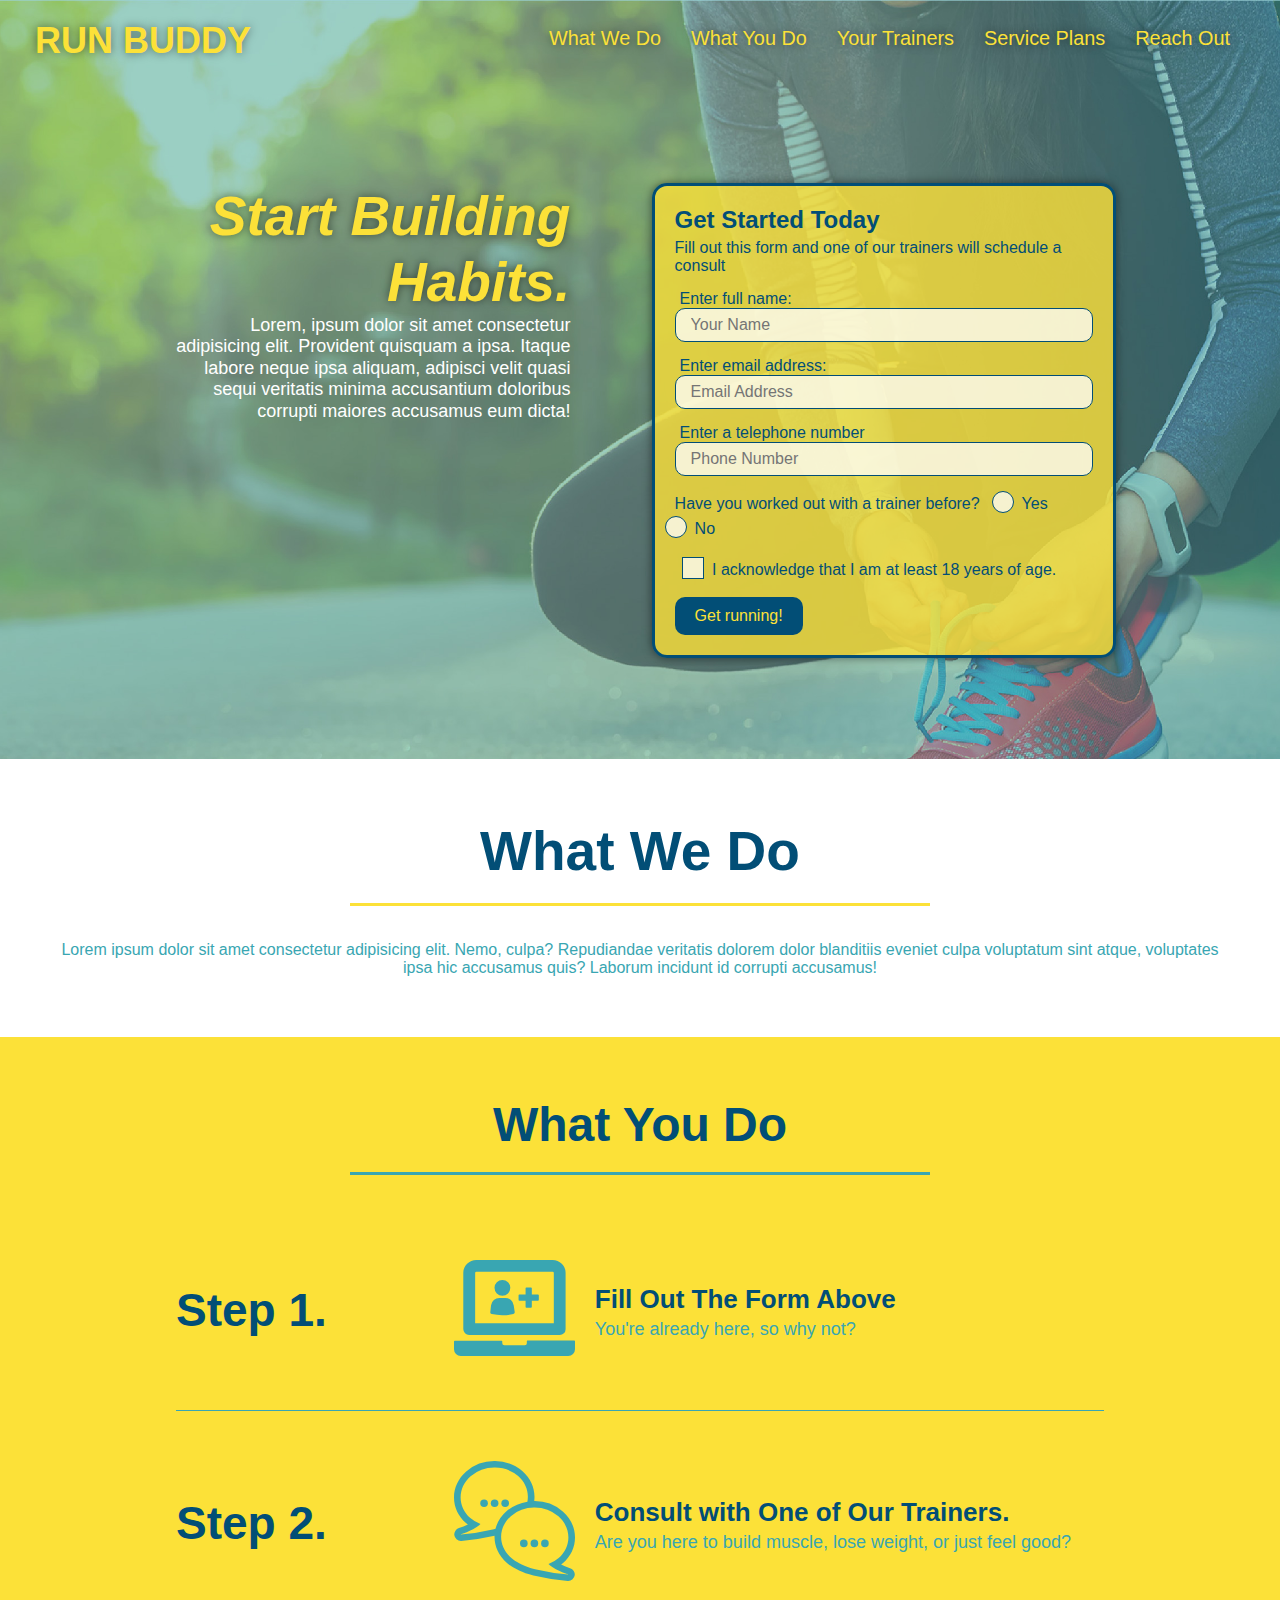
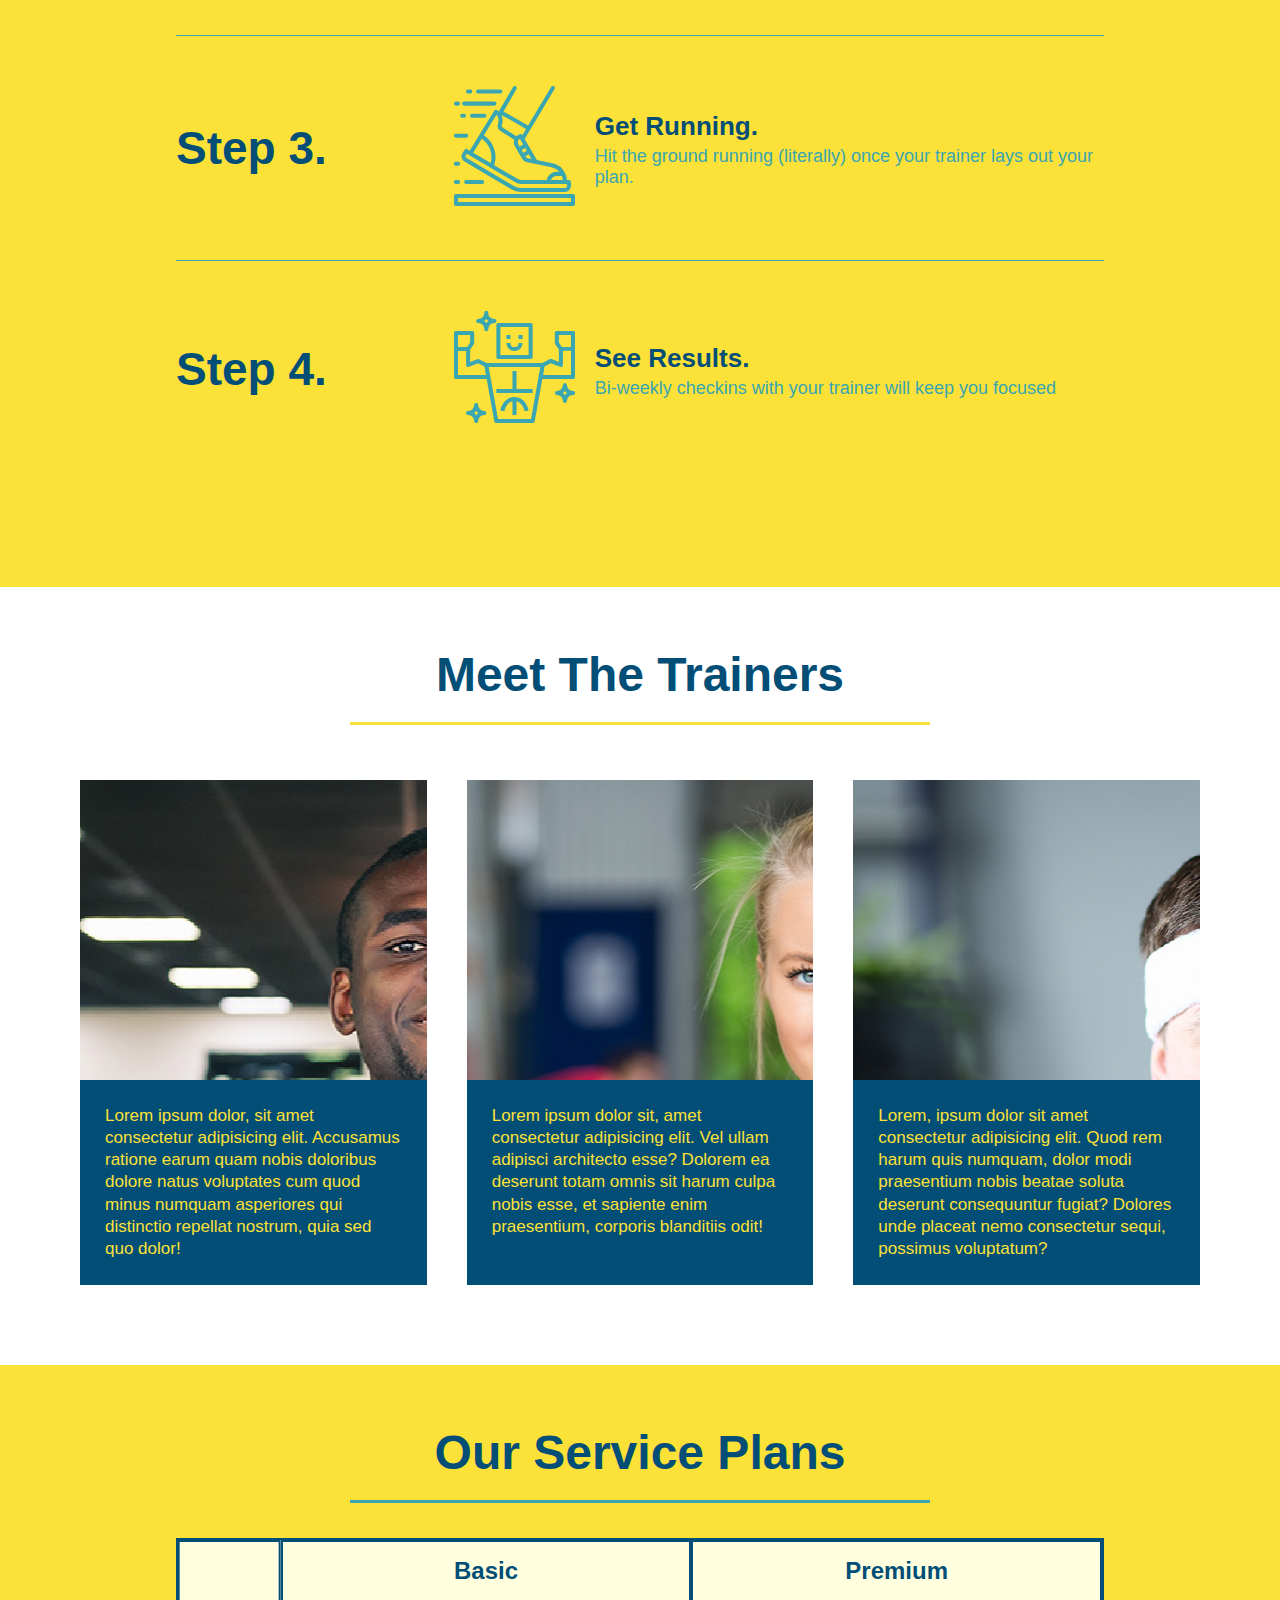
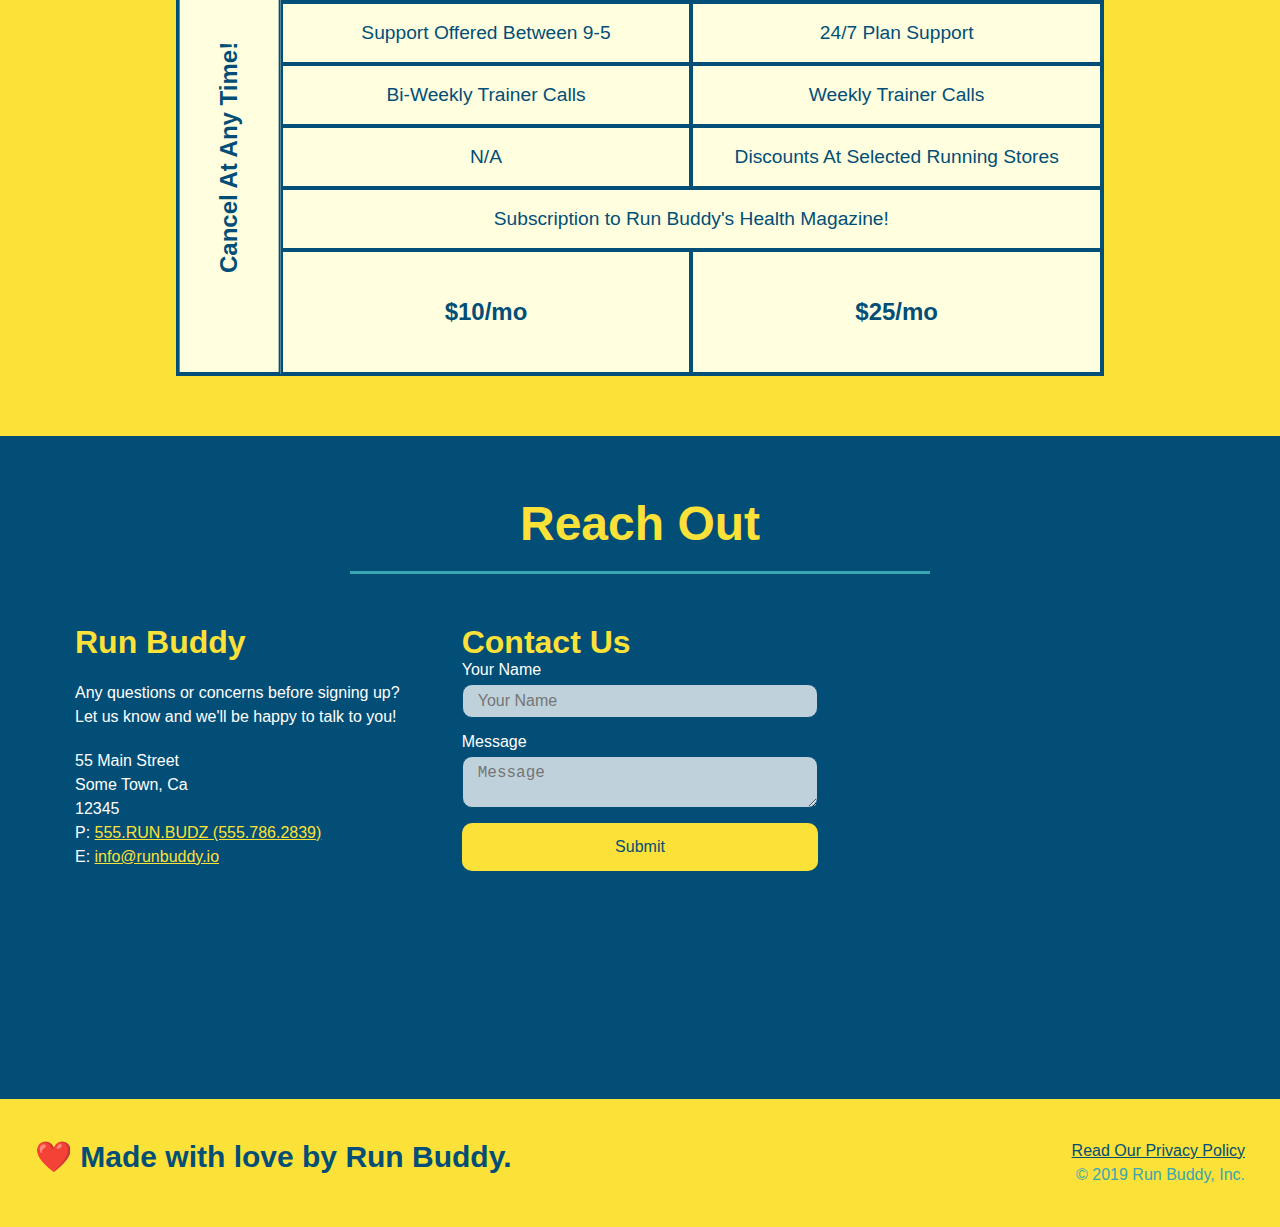
<file: index.html>
<!DOCTYPE  html>
<html lang = 'en'>
    <head>
        <meta charset = 'UTF-8' />
        <meta name="viewport" content="width=device-width, initial-scale=1.0" />
        <link rel = 'stylesheet' href = './assets/css/style.css' />
        <title>Run Buddy</title>
    </head>
    <body>
        <!-- navigation -->
        <header>
            <h1>
                <a href = '/'>RUN BUDDY</a>
            </h1>
            <nav>
                <!-- Unordered list elements -->
                <ul>
                    <!-- List item elements -->
                    <li>
                        <!-- anchor element -->
                        <a href="#what-we-do">What We Do</a>
                    </li>
                    <li>
                        <a href="#what-you-do">What You Do</a>
                    </li>
                    <li>
                        <a href="#your-trainers">Your Trainers</a>
                    </li>
                    <li>
                        <a href="#service-plans">Service Plans</a>
                    </li>
                    <li>
                        <a href="#reach-out">Reach Out</a>
                    </li>
                </ul>
            </nav>
        </header>

        <!-- hero/jumbotron -->
        <section class="hero">
            <div class="hero-cta">
                <h2>Start Building Habits.</h2>
                <p>
                    Lorem, ipsum dolor sit amet consectetur adipisicing elit. Provident quisquam a ipsa. Itaque labore neque ipsa aliquam, adipisci velit quasi sequi veritatis minima accusantium doloribus corrupti maiores accusamus eum dicta!
                </p>
            </div>
            <div class="hero-form">
                <h3>Get Started Today</h3>
                <p>Fill out this form and one of our trainers will schedule a consult</p>
            <form>
                <label for="name">Enter full name:</label>
                <input type="text" placeholder="Your Name" name="name" id="name" class="form-input" />
                <label for="email">Enter email address:</label>
                <input type="email" placeholder="Email Address" name="email" id="email" class="form-input" />
                <label for="phone">Enter a telephone number</label>
                <input type="tel" placeholder="Phone Number" name="phone" id="phone" class="form-input" />
                <p>
                    Have you worked out with a trainer before?
                    <span class="radio-wrapper">
                        <input type="radio" name="trainer-confirm" id="trainer-yes" />
                        <label for="trainer-yes">Yes</label>
                    </span>
                    <span class="radio-wrapper">
                        <input type="radio" name="trainer-confirm" id="trainer-no" />
                        <label for="trainer-no">No</label>
                    </span>
                </p>
                <p>
                    <span class="checkbox-wrapper">
                        <input type="checkbox" name="age-confirm" id="checkbox" />
                        <label for="checkbox">
                            I acknowledge that I am at least 18 years of age.
                        </label>
                    </span>
                </p>
                <button type="submit">
                    Get running!
                </button>
            </form>
            </div>
        </section>

        <!-- 'what we do' section -->
        <section id="what-we-do" class="intro">
            <div class="flex-row">
                <h2 class="section-title primary-border">What We Do</h2>
            </div>
            <div class="flex-row">
                <p>
                    Lorem ipsum dolor sit amet consectetur adipisicing elit. Nemo, culpa? Repudiandae veritatis dolorem dolor blanditiis eveniet culpa voluptatum sint atque, voluptates ipsa hic accusamus quis? Laborum incidunt id corrupti accusamus!
                </p>
            </div>
        </section>

        <!-- 'what you do' section -->
        <section id="what-you-do" class="steps">
            <div class="flex-row">
                <h2 class="section-title secondary-border">What You Do</h2>
            </div>
            <div class="step">
                <h3>Step 1.</h3>
                <div class="step-info">
                    <div class="step-img">
                        <img src="./assets/images/step-1.svg" alt="" />
                    </div>
                    <div class="step-text">
                        <h4>Fill Out The Form Above</h4>
                        <p>You're already here, so why not?</p>
                    </div>
                </div>
            </div>
            <div class="step">
                <h3>Step 2.</h3>
                <div class="step-info">
                    <div class="step-img">
                        <img src="./assets/images/step-2.svg" alt="" />
                    </div>
                    <div class="step-text">
                        <h4>Consult with One of Our Trainers.</h4>
                        <p>Are you here to build muscle, lose weight, or just feel good?</p>
                    </div>
                </div>
            </div>
            <div class="step">
                <h3>Step 3.</h3>
                <div class="step-info">
                    <div class="step-img">
                        <img src="./assets/images/step-3.svg" alt="" />
                    </div>
                    <div class="step-text">
                        <h4>Get Running.</h4>
                        <p>Hit the ground running (literally) once your trainer lays out your plan.</p>
                    </div>
                </div>
            </div>
            <div class="step">
                <h3>Step 4.</h3>
                <div class="step-info">
                    <div class="step-img">
                        <img src="./assets/images/step-4.svg" alt="" />
                    </div>
                    <div class="step-text">
                        <h4>See Results.</h4>
                        <p>Bi-weekly checkins with your trainer will keep you focused</p>
                    </div>
                </div>
            </div>
        </section>


        <!-- 'meet the trainers' section -->
        <section id="your-trainers">
            <div class="flex-row">
                <h2 class="section-title primary-border">Meet The Trainers</h2>
            </div>
            <div class="trainers">
            <article class="trainer">
                <div class="trainer-img trainer-1">
                    <div>
                        <h3 class="trainer-name">Aaron Stephens</h3>
                        <h4 class="trainer-role">Speed / Strength</h4>
                    </div>
                </div>
                <div class="trainer-bio">
                    <h3 class="trainer-name">Aaron Stephens</h3>
                    <h4 class="trainer-role">Speed / Strength</h4>
                    <p>
                        Lorem ipsum dolor, sit amet consectetur adipisicing elit. Accusamus ratione earum quam nobis doloribus dolore natus voluptates cum quod minus numquam asperiores qui distinctio repellat nostrum, quia sed quo dolor!
                    </p>
                </div>
            </article>
            <article class="trainer">
                <div class="trainer-img trainer-2">
                    <div>
                        <h3 class="trainer-name">Joanna Gill</h3>
                        <h4 class="trainer-role">Endurance</h4>
                    </div>
                </div>
                <div class="trainer-bio">
                    <h3 class="trainer-name">Joanna Gill</h3>
                    <h4 class="trainer-role">Endurance</h4>
                    <p>
                        Lorem ipsum dolor sit, amet consectetur adipisicing elit. Vel ullam adipisci architecto esse? Dolorem ea deserunt totam omnis sit harum culpa nobis esse, et sapiente enim praesentium, corporis blanditiis odit!
                    </p>
                </div>
            </article>
            <article class="trainer">
                <div class="trainer-img trainer-3">
                    <div>
                        <h3 class="trainer-name">Harry "the Headband" Smith</h3>
                        <h4 class="trainer-role">Strength</h4>
                    </div>
                </div>
                <div class="trainer-bio">
                    <h3 class="trainer-name">Harry "the Headband" Smith</h3>
                    <h4 class="trainer-role">Strength</h4>
                    <p>
                        Lorem, ipsum dolor sit amet consectetur adipisicing elit. Quod rem harum quis numquam, dolor modi praesentium nobis beatae soluta deserunt consequuntur fugiat? Dolores unde placeat nemo consectetur sequi, possimus voluptatum?
                    </p>
                </div>
            </article>
            </div>
        </section>

        <!--  Service Plans  -->
        <section id="service-plans" class="services">
            <h2 class="section-title secondary-border">
                Our Service Plans
            </h2>
            <div class="service-grid-wrapper">
                <div class="service-grid-container">
                    <!-- Headers -->
                    <div class="service-grid-item grid-head basic">
                        Basic
                    </div>
                    <div class="service-grid-item grid-head premium">
                        Premium
                    </div>
                    <!-- Body -->
                    <div class="service-grid-item basic">
                        Support Offered Between 9-5
                    </div>
                    <div class="service-grid-item premium">
                        24/7 Plan Support
                    </div>
                    <div class="service-grid-item basic">
                        Bi-Weekly Trainer Calls
                    </div>
                    <div class="service-grid-item premium">
                        Weekly Trainer Calls
                    </div>
                    <div class="service-grid-item basic">
                        N/A
                    </div>
                    <div class="service-grid-item premium">
                        Discounts At Selected Running Stores
                    </div>
                    <div class="service-grid-item both">
                        Subscription to Run Buddy's Health Magazine!
                    </div>
                    <div class="service-grid-item grid-price basic">
                        $10/mo
                    </div>
                    <div class="service-grid-item grid-price premium">
                        $25/mo
                    </div>
                    <div class="service-grid-item cancel">
                        Cancel At Any Time!
                    </div>
                </div>
            </div>
        </section>

        <!-- 'reach out' section -->
        <section id="reach-out" class="contact">
            <div class="flex-row">
                <h2 class="section-title secondary-border">Reach Out</h2>
            </div>
            <div class="contact-info">
                <div>
                    <h3>Run Buddy</h3>
                    <p>
                        Any questions or concerns before signing up?
                        <br />
                        Let us know and we'll be happy to talk to you!
                    </p>
                    <address>
                        55 Main Street <br/>
                        Some Town, Ca <br/>
                        12345<br/>
                        P: <a href = 'tel:555.786.2839'> 555.RUN.BUDZ (555.786.2839)</a><br/>
                        E: <a href = "mailto:info@runbuddy.io">info@runbuddy.io</a>
                    </address>
                </div>
                <div class="contact-form">
                    <h3>Contact Us</h3>
                    <form>
                        <label for="contact-name">Your Name</label>
                        <input type="text" id = 'contact-name' placeholder="Your Name" />
                        <label for="contact-message">Message</label>
                        <textarea id="contact-message" placeholder="Message"></textarea>
                        <button type = 'submit'>Submit</button>
                    </form>
                </div>
                    <iframe src="https://www.google.com/maps/embed?pb=!1m18!1m12!1m3!1d11830.78954963884!2d-87.89884300529303!3d42.15676206884431!2m3!1f0!2f0!3f0!3m2!1i1024!2i768!4f13.1!3m3!1m2!1s0x880fbf215128afe1%3A0x334dc8c8fc8e74d2!2sDiscover%20Financial%20Services!5e0!3m2!1sen!2sus!4v1605905694755!5m2!1sen!2sus" 
                        width="400" 
                        height="400" 
                        frameborder="0" 
                        style="border:0;" 
                        allowfullscreen
                        aria-hidden="false" 
                        tabindex="0"
                        frameborder="0"
                        >
                    </iframe>      
            </div>
        </section>

        <!-- footer -->
        <footer>
            <h2>❤️ Made with love by Run Buddy.</h2>
            <div>
                <a href="./private-policy.html">Read Our Privacy Policy</a><br>
                &copy; 2019 Run Buddy, Inc.
            </div>
        </footer>
        

    </body>
</html>
</file>
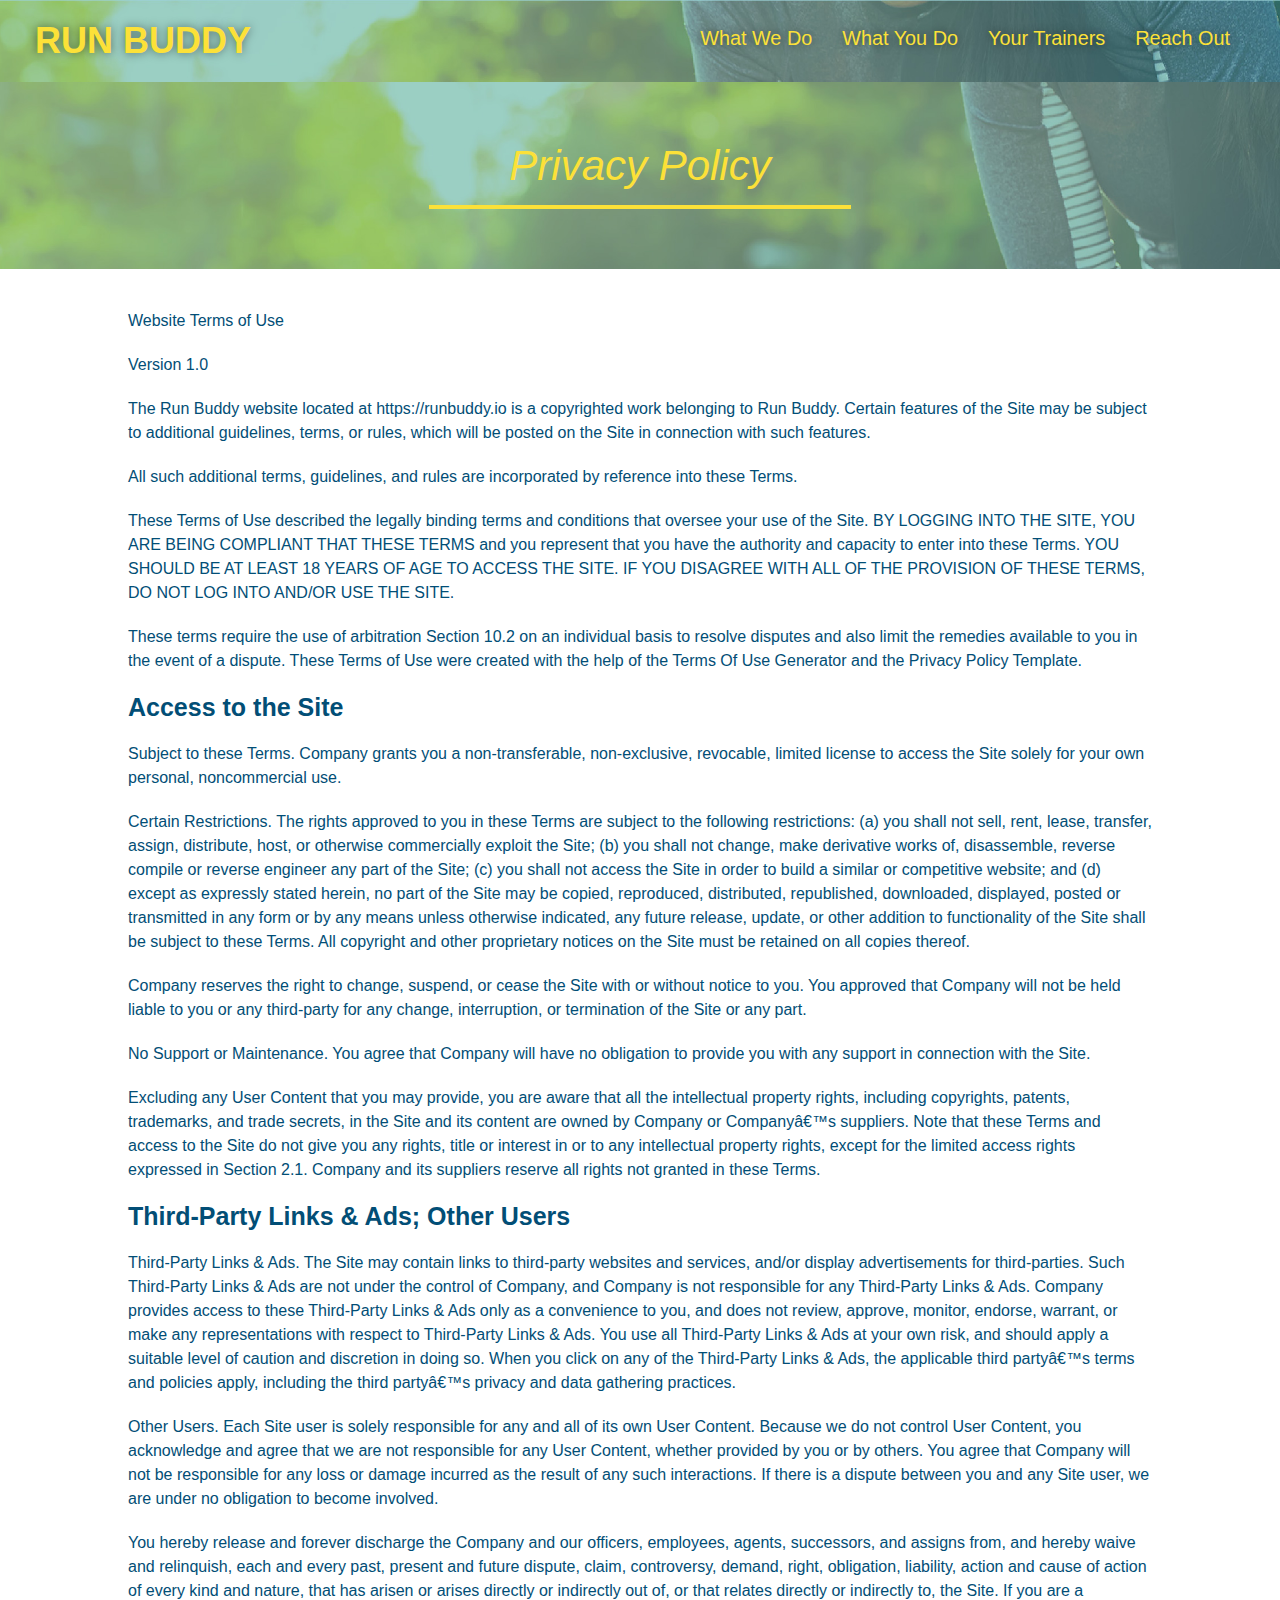
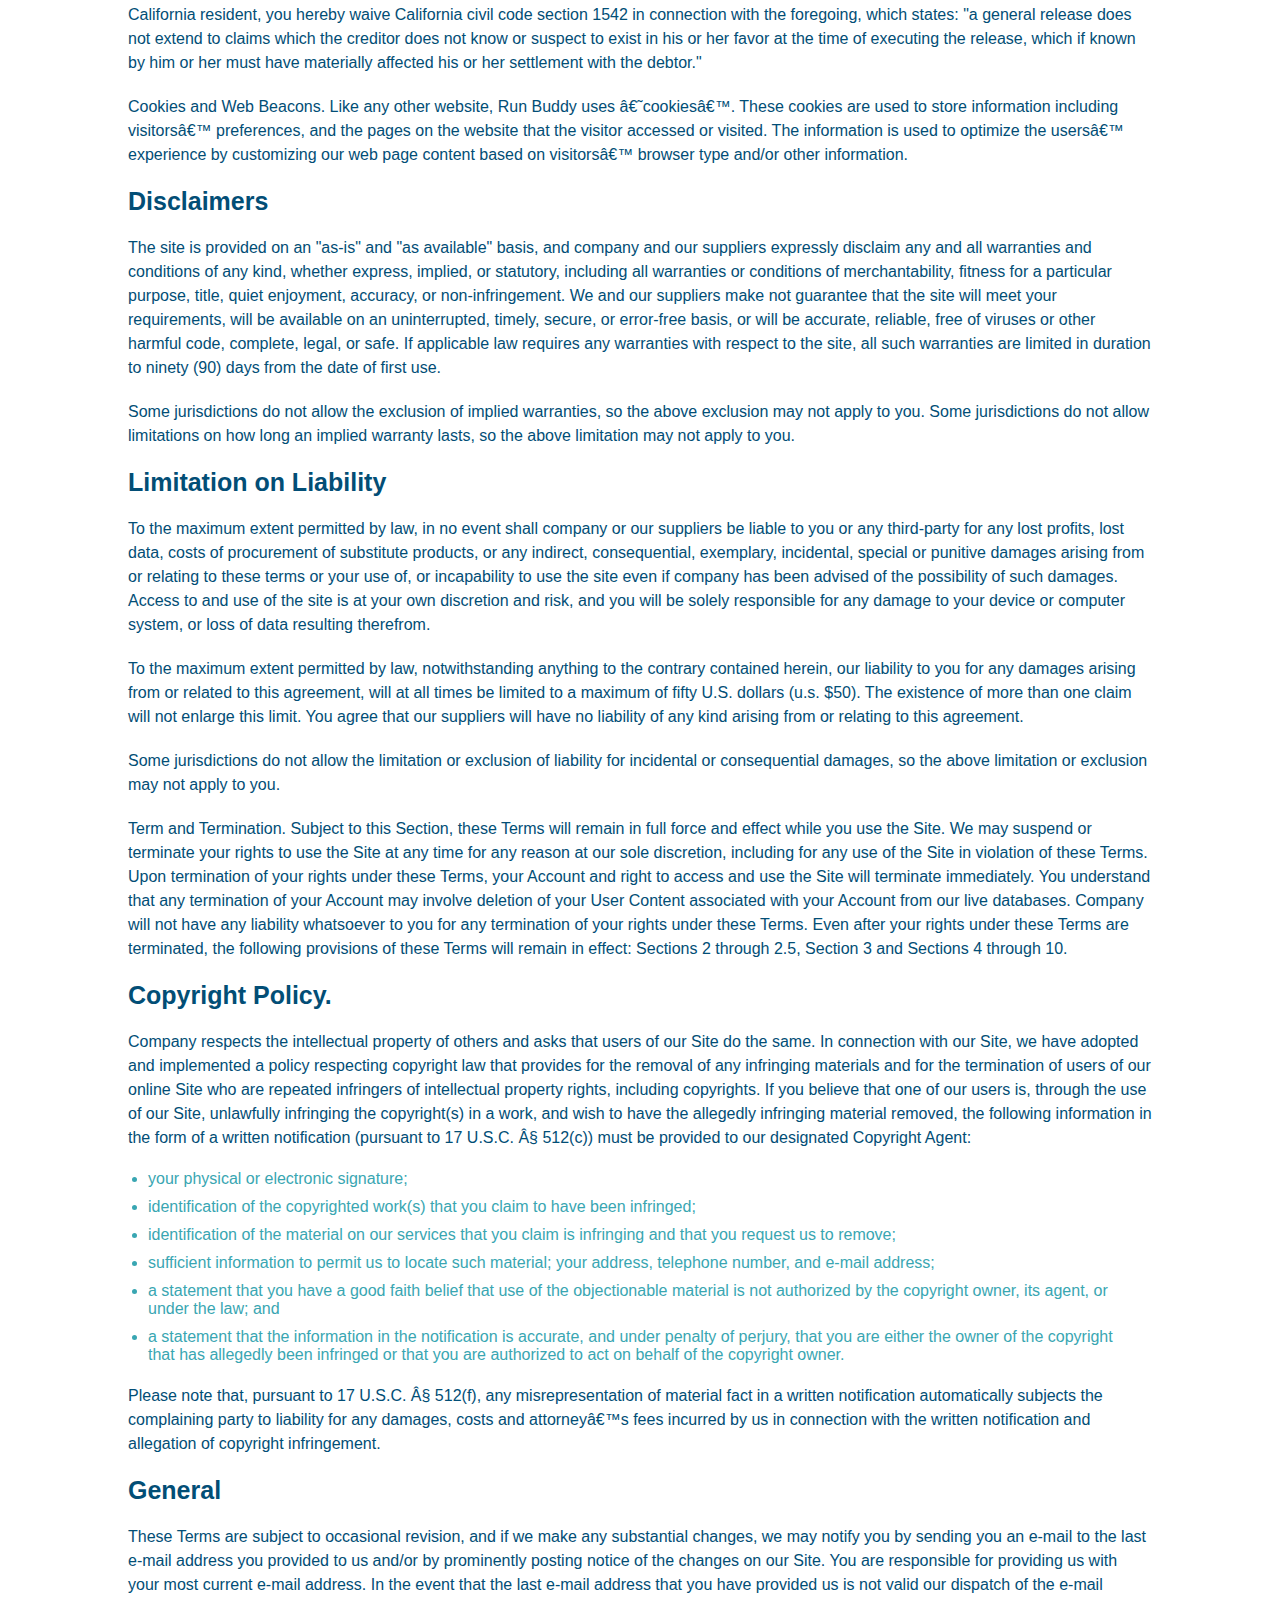
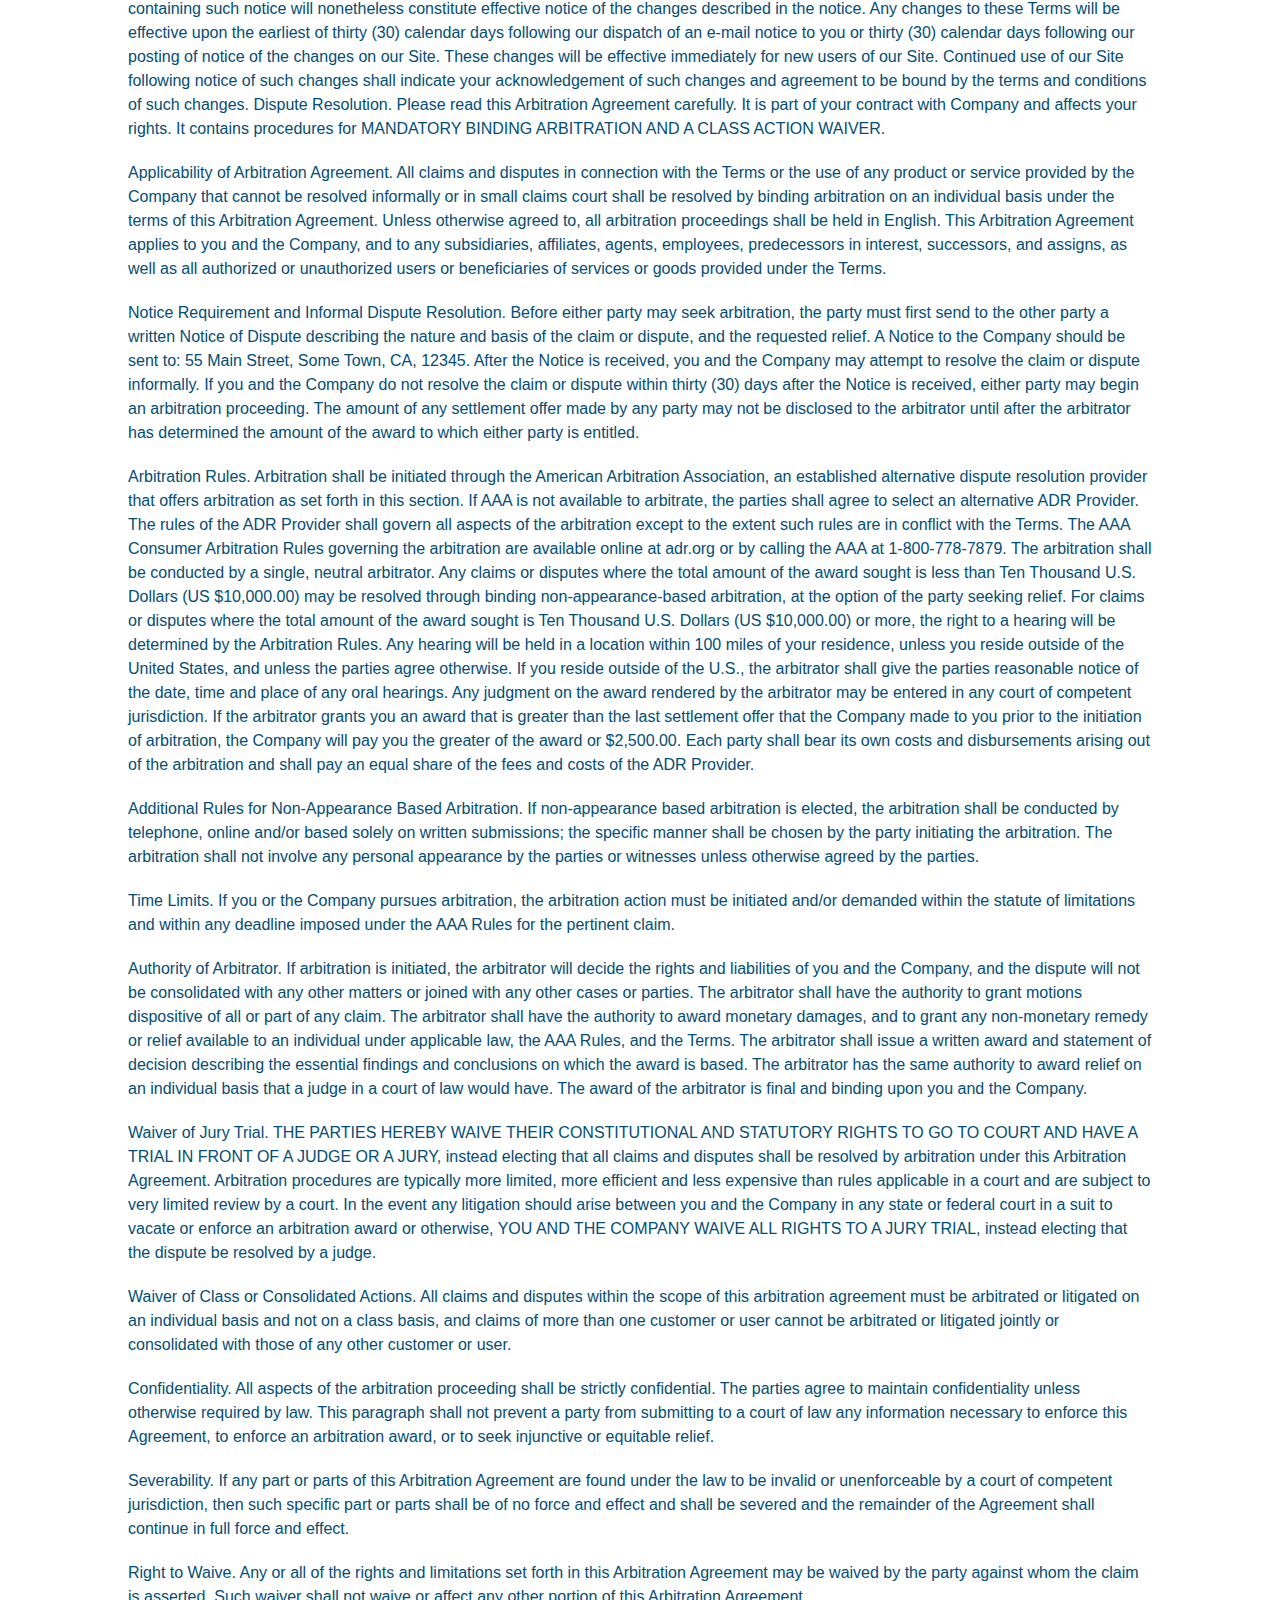
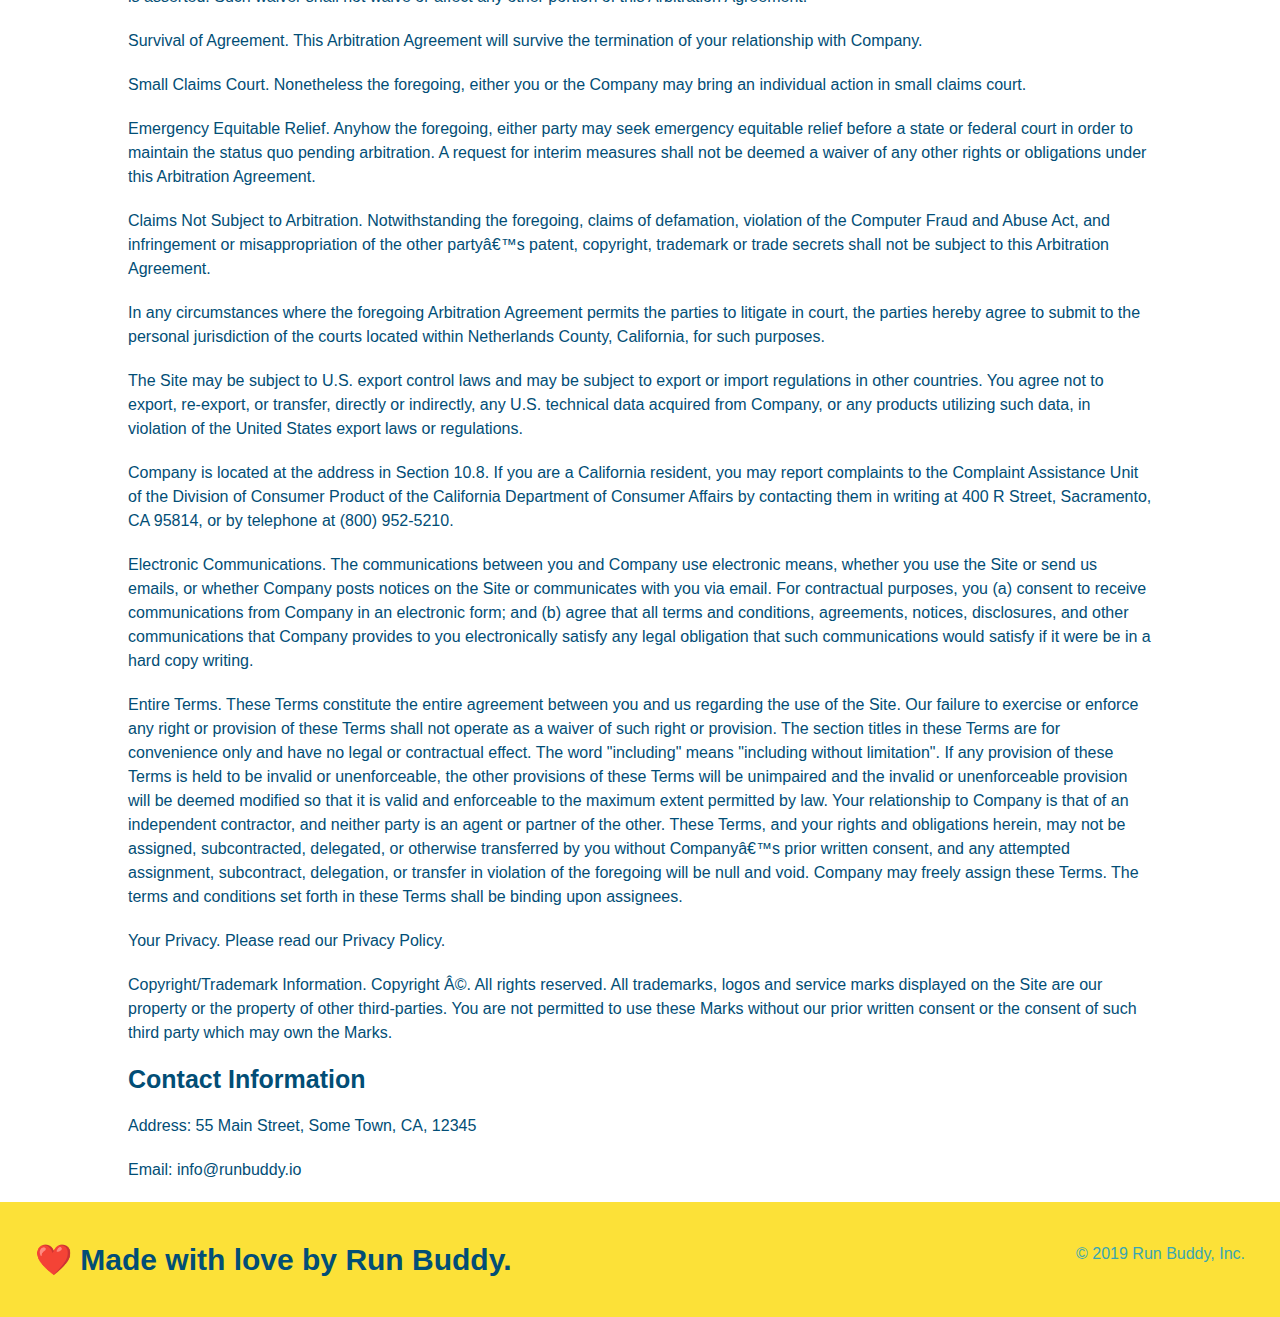
<file: private-policy.html>
<!DOCTYPE html>
<html lang="en">
  <head>
    <meta charset="UTF-8" />
    <meta name="viewport" content="width=device-width, initial-scale=1.0" />
    <link rel = 'stylesheet' href = './assets/css/style.css' />
    <link rel="stylesheet" href="./assets/css/secondary-styles.css" />
    <title>Privacy Policy - Run Buddy</title>
  </head>
  <body>
    <header>
        <h1>
            <a href = '/'>RUN BUDDY</a>
        </h1>
        <nav>
            <!-- Unordered list elements -->
            <ul>
                <!-- List item elements -->
                <li>
                    <!-- anchor element -->
                    <a href="./index.html#what-we-do">What We Do</a>
                </li>
                <li>
                    <a href="./index.html#what-you-do">What You Do</a>
                </li>
                <li>
                    <a href="./index.html#your-trainers">Your Trainers</a>
                </li>
                <li>
                    <a href="./index.html#reach-out">Reach Out</a>
                </li>
            </ul>
        </nav>
    </header>
    <section class="hero">
        <h2 class="page-title">
            Privacy Policy
        </h2>
    </section>
    <article class="secondary-content">
        <p>
            Website Terms of Use
          </p>
    
          <p>
            Version 1.0
          </p>
    
          <p>
            The Run Buddy website located at https://runbuddy.io is a copyrighted work belonging to Run Buddy. Certain
            features of the Site may be subject to additional guidelines, terms, or rules, which will be posted on the Site
            in connection with such features.
          </p>
    
          <p>
            All such additional terms, guidelines, and rules are incorporated by reference into these Terms.
          </p>
    
          <p>
            These Terms of Use described the legally binding terms and conditions that oversee your use of the Site. BY
            LOGGING INTO THE SITE, YOU ARE BEING COMPLIANT THAT THESE TERMS and you represent that you have the authority
            and capacity to enter into these Terms. YOU SHOULD BE AT LEAST 18 YEARS OF AGE TO ACCESS THE SITE. IF YOU
            DISAGREE WITH ALL OF THE PROVISION OF THESE TERMS, DO NOT LOG INTO AND/OR USE THE SITE.
          </p>
    
          <p>
            These terms require the use of arbitration Section 10.2 on an individual basis to resolve disputes and also
            limit the remedies available to you in the event of a dispute. These Terms of Use were created with the help of
            the Terms Of Use Generator and the Privacy Policy Template.
          </p>
    
          <h3>
            Access to the Site
          </h3>
    
          <p>
            Subject to these Terms. Company grants you a non-transferable, non-exclusive, revocable, limited license to
            access the Site solely for your own personal, noncommercial use.
          </p>
    
          <p>
            Certain Restrictions. The rights approved to you in these Terms are subject to the following restrictions: (a)
            you shall not sell, rent, lease, transfer, assign, distribute, host, or otherwise commercially exploit the Site;
            (b) you shall not change, make derivative works of, disassemble, reverse compile or reverse engineer any part of
            the Site; (c) you shall not access the Site in order to build a similar or competitive website; and (d) except
            as expressly stated herein, no part of the Site may be copied, reproduced, distributed, republished, downloaded,
            displayed, posted or transmitted in any form or by any means unless otherwise indicated, any future release,
            update, or other addition to functionality of the Site shall be subject to these Terms. All copyright and other
            proprietary notices on the Site must be retained on all copies thereof.
          </p>
    
          <p>
            Company reserves the right to change, suspend, or cease the Site with or without notice to you. You approved
            that Company will not be held liable to you or any third-party for any change, interruption, or termination of
            the Site or any part.
          </p>
    
          <p>
            No Support or Maintenance. You agree that Company will have no obligation to provide you with any support in
            connection with the Site.
          </p>
    
          <p>
            Excluding any User Content that you may provide, you are aware that all the intellectual property rights,
            including copyrights, patents, trademarks, and trade secrets, in the Site and its content are owned by Company
            or Companyâ€™s suppliers. Note that these Terms and access to the Site do not give you any rights, title or
            interest in or to any intellectual property rights, except for the limited access rights expressed in Section
            2.1. Company and its suppliers reserve all rights not granted in these Terms.
          </p>
    
          <h3>
            Third-Party Links & Ads; Other Users
          </h3>
    
          <p>
            Third-Party Links & Ads. The Site may contain links to third-party websites and services, and/or display
            advertisements for third-parties. Such Third-Party Links & Ads are not under the control of Company, and Company
            is not responsible for any Third-Party Links & Ads. Company provides access to these Third-Party Links & Ads
            only as a convenience to you, and does not review, approve, monitor, endorse, warrant, or make any
            representations with respect to Third-Party Links & Ads. You use all Third-Party Links & Ads at your own risk,
            and should apply a suitable level of caution and discretion in doing so. When you click on any of the
            Third-Party Links & Ads, the applicable third partyâ€™s terms and policies apply, including the third partyâ€™s
            privacy and data gathering practices.
          </p>
    
          <p>
            Other Users. Each Site user is solely responsible for any and all of its own User Content. Because we do not
            control User Content, you acknowledge and agree that we are not responsible for any User Content, whether
            provided by you or by others. You agree that Company will not be responsible for any loss or damage incurred as
            the result of any such interactions. If there is a dispute between you and any Site user, we are under no
            obligation to become involved.
          </p>
    
          <p>
            You hereby release and forever discharge the Company and our officers, employees, agents, successors, and
            assigns from, and hereby waive and relinquish, each and every past, present and future dispute, claim,
            controversy, demand, right, obligation, liability, action and cause of action of every kind and nature, that has
            arisen or arises directly or indirectly out of, or that relates directly or indirectly to, the Site. If you are
            a California resident, you hereby waive California civil code section 1542 in connection with the foregoing,
            which states: "a general release does not extend to claims which the creditor does not know or suspect to exist
            in his or her favor at the time of executing the release, which if known by him or her must have materially
            affected his or her settlement with the debtor."
          </p>
    
          <p>
            Cookies and Web Beacons. Like any other website, Run Buddy uses â€˜cookiesâ€™. These cookies are used to store
            information including visitorsâ€™ preferences, and the pages on the website that the visitor accessed or visited.
            The information is used to optimize the usersâ€™ experience by customizing our web page content based on visitorsâ€™
            browser type and/or other information.
          </p>
    
          <h3>
            Disclaimers
          </h3>
    
          <p>
            The site is provided on an "as-is" and "as available" basis, and company and our suppliers expressly disclaim
            any and all warranties and conditions of any kind, whether express, implied, or statutory, including all
            warranties or conditions of merchantability, fitness for a particular purpose, title, quiet enjoyment, accuracy,
            or non-infringement. We and our suppliers make not guarantee that the site will meet your requirements, will be
            available on an uninterrupted, timely, secure, or error-free basis, or will be accurate, reliable, free of
            viruses or other harmful code, complete, legal, or safe. If applicable law requires any warranties with respect
            to the site, all such warranties are limited in duration to ninety (90) days from the date of first use.
          </p>
    
          <p>
            Some jurisdictions do not allow the exclusion of implied warranties, so the above exclusion may not apply to
            you. Some jurisdictions do not allow limitations on how long an implied warranty lasts, so the above limitation
            may not apply to you.
          </p>
    
          <h3>
            Limitation on Liability
          </h3>
    
          <p>
            To the maximum extent permitted by law, in no event shall company or our suppliers be liable to you or any
            third-party for any lost profits, lost data, costs of procurement of substitute products, or any indirect,
            consequential, exemplary, incidental, special or punitive damages arising from or relating to these terms or
            your use of, or incapability to use the site even if company has been advised of the possibility of such
            damages. Access to and use of the site is at your own discretion and risk, and you will be solely responsible
            for any damage to your device or computer system, or loss of data resulting therefrom.
          </p>
    
          <p>
            To the maximum extent permitted by law, notwithstanding anything to the contrary contained herein, our liability
            to you for any damages arising from or related to this agreement, will at all times be limited to a maximum of
            fifty U.S. dollars (u.s. $50). The existence of more than one claim will not enlarge this limit. You agree that
            our suppliers will have no liability of any kind arising from or relating to this agreement.
          </p>
    
          <p>
            Some jurisdictions do not allow the limitation or exclusion of liability for incidental or consequential
            damages, so the above limitation or exclusion may not apply to you.
          </p>
    
          <p>
            Term and Termination. Subject to this Section, these Terms will remain in full force and effect while you use
            the Site. We may suspend or terminate your rights to use the Site at any time for any reason at our sole
            discretion, including for any use of the Site in violation of these Terms. Upon termination of your rights under
            these Terms, your Account and right to access and use the Site will terminate immediately. You understand that
            any termination of your Account may involve deletion of your User Content associated with your Account from our
            live databases. Company will not have any liability whatsoever to you for any termination of your rights under
            these Terms. Even after your rights under these Terms are terminated, the following provisions of these Terms
            will remain in effect: Sections 2 through 2.5, Section 3 and Sections 4 through 10.
          </p>
    
          <h3>
            Copyright Policy.
          </h3>
    
          <p>
            Company respects the intellectual property of others and asks that users of our Site do the same. In connection
            with our Site, we have adopted and implemented a policy respecting copyright law that provides for the removal
            of any infringing materials and for the termination of users of our online Site who are repeated infringers of
            intellectual property rights, including copyrights. If you believe that one of our users is, through the use of
            our Site, unlawfully infringing the copyright(s) in a work, and wish to have the allegedly infringing material
            removed, the following information in the form of a written notification (pursuant to 17 U.S.C. Â§ 512(c)) must
            be provided to our designated Copyright Agent:
          </p>
    
          <ul>
            <li>
              your physical or electronic signature;
            </li>
            <li>
              identification of the copyrighted work(s) that you claim to have been infringed;
            </li>
            <li>
              identification of the material on our services that you claim is infringing and that you request us to remove;
            </li>
            <li>
              sufficient information to permit us to locate such material; your address, telephone number, and e-mail
              address;
            </li>
            <li>
              a statement that you have a good faith belief that use of the objectionable material is not authorized by the
              copyright owner, its agent, or under the law; and
            </li>
            <li>
              a statement that the information in the notification is accurate, and under penalty of perjury, that you are
              either the owner of the copyright that has allegedly been infringed or that you are authorized to act on
              behalf of the copyright owner.
            </li>
          </ul>
    
          <p>
            Please note that, pursuant to 17 U.S.C. Â§ 512(f), any misrepresentation of material fact in a written
            notification automatically subjects the complaining party to liability for any damages, costs and attorneyâ€™s
            fees incurred by us in connection with the written notification and allegation of copyright infringement.
          </p>
    
          <h3>
            General
          </h3>
    
          <p>
            These Terms are subject to occasional revision, and if we make any substantial changes, we may notify you by
            sending you an e-mail to the last e-mail address you provided to us and/or by prominently posting notice of the
            changes on our Site. You are responsible for providing us with your most current e-mail address. In the event
            that the last e-mail address that you have provided us is not valid our dispatch of the e-mail containing such
            notice will nonetheless constitute effective notice of the changes described in the notice. Any changes to these
            Terms will be effective upon the earliest of thirty (30) calendar days following our dispatch of an e-mail
            notice to you or thirty (30) calendar days following our posting of notice of the changes on our Site. These
            changes will be effective immediately for new users of our Site. Continued use of our Site following notice of
            such changes shall indicate your acknowledgement of such changes and agreement to be bound by the terms and
            conditions of such changes. Dispute Resolution. Please read this Arbitration Agreement carefully. It is part of
            your contract with Company and affects your rights. It contains procedures for MANDATORY BINDING ARBITRATION AND
            A CLASS ACTION WAIVER.
          </p>
    
          <p>
            Applicability of Arbitration Agreement. All claims and disputes in connection with the Terms or the use of any
            product or service provided by the Company that cannot be resolved informally or in small claims court shall be
            resolved by binding arbitration on an individual basis under the terms of this Arbitration Agreement. Unless
            otherwise agreed to, all arbitration proceedings shall be held in English. This Arbitration Agreement applies to
            you and the Company, and to any subsidiaries, affiliates, agents, employees, predecessors in interest,
            successors, and assigns, as well as all authorized or unauthorized users or beneficiaries of services or goods
            provided under the Terms.
          </p>
    
          <p>
            Notice Requirement and Informal Dispute Resolution. Before either party may seek arbitration, the party must
            first send to the other party a written Notice of Dispute describing the nature and basis of the claim or
            dispute, and the requested relief. A Notice to the Company should be sent to: 55 Main Street, Some Town, CA,
            12345. After the Notice is received, you and the Company may attempt to resolve the claim or dispute informally.
            If you and the Company do not resolve the claim or dispute within thirty (30) days after the Notice is received,
            either party may begin an arbitration proceeding. The amount of any settlement offer made by any party may not
            be disclosed to the arbitrator until after the arbitrator has determined the amount of the award to which either
            party is entitled.
          </p>
    
          <p>
            Arbitration Rules. Arbitration shall be initiated through the American Arbitration Association, an established
            alternative dispute resolution provider that offers arbitration as set forth in this section. If AAA is not
            available to arbitrate, the parties shall agree to select an alternative ADR Provider. The rules of the ADR
            Provider shall govern all aspects of the arbitration except to the extent such rules are in conflict with the
            Terms. The AAA Consumer Arbitration Rules governing the arbitration are available online at adr.org or by
            calling the AAA at 1-800-778-7879. The arbitration shall be conducted by a single, neutral arbitrator. Any
            claims or disputes where the total amount of the award sought is less than Ten Thousand U.S. Dollars (US
            $10,000.00) may be resolved through binding non-appearance-based arbitration, at the option of the party seeking
            relief. For claims or disputes where the total amount of the award sought is Ten Thousand U.S. Dollars (US
            $10,000.00) or more, the right to a hearing will be determined by the Arbitration Rules. Any hearing will be
            held in a location within 100 miles of your residence, unless you reside outside of the United States, and
            unless the parties agree otherwise. If you reside outside of the U.S., the arbitrator shall give the parties
            reasonable notice of the date, time and place of any oral hearings. Any judgment on the award rendered by the
            arbitrator may be entered in any court of competent jurisdiction. If the arbitrator grants you an award that is
            greater than the last settlement offer that the Company made to you prior to the initiation of arbitration, the
            Company will pay you the greater of the award or $2,500.00. Each party shall bear its own costs and
            disbursements arising out of the arbitration and shall pay an equal share of the fees and costs of the ADR
            Provider.
          </p>
    
          <p>
            Additional Rules for Non-Appearance Based Arbitration. If non-appearance based arbitration is elected, the
            arbitration shall be conducted by telephone, online and/or based solely on written submissions; the specific
            manner shall be chosen by the party initiating the arbitration. The arbitration shall not involve any personal
            appearance by the parties or witnesses unless otherwise agreed by the parties.
          </p>
    
          <p>
            Time Limits. If you or the Company pursues arbitration, the arbitration action must be initiated and/or demanded
            within the statute of limitations and within any deadline imposed under the AAA Rules for the pertinent claim.
          </p>
    
          <p>
            Authority of Arbitrator. If arbitration is initiated, the arbitrator will decide the rights and liabilities of
            you and the Company, and the dispute will not be consolidated with any other matters or joined with any other
            cases or parties. The arbitrator shall have the authority to grant motions dispositive of all or part of any
            claim. The arbitrator shall have the authority to award monetary damages, and to grant any non-monetary remedy
            or relief available to an individual under applicable law, the AAA Rules, and the Terms. The arbitrator shall
            issue a written award and statement of decision describing the essential findings and conclusions on which the
            award is based. The arbitrator has the same authority to award relief on an individual basis that a judge in a
            court of law would have. The award of the arbitrator is final and binding upon you and the Company.
          </p>
    
          <p>
            Waiver of Jury Trial. THE PARTIES HEREBY WAIVE THEIR CONSTITUTIONAL AND STATUTORY RIGHTS TO GO TO COURT AND HAVE
            A TRIAL IN FRONT OF A JUDGE OR A JURY, instead electing that all claims and disputes shall be resolved by
            arbitration under this Arbitration Agreement. Arbitration procedures are typically more limited, more efficient
            and less expensive than rules applicable in a court and are subject to very limited review by a court. In the
            event any litigation should arise between you and the Company in any state or federal court in a suit to vacate
            or enforce an arbitration award or otherwise, YOU AND THE COMPANY WAIVE ALL RIGHTS TO A JURY TRIAL, instead
            electing that the dispute be resolved by a judge.
          </p>
    
          <p>
            Waiver of Class or Consolidated Actions. All claims and disputes within the scope of this arbitration agreement
            must be arbitrated or litigated on an individual basis and not on a class basis, and claims of more than one
            customer or user cannot be arbitrated or litigated jointly or consolidated with those of any other customer or
            user.
          </p>
    
          <p>
            Confidentiality. All aspects of the arbitration proceeding shall be strictly confidential. The parties agree to
            maintain confidentiality unless otherwise required by law. This paragraph shall not prevent a party from
            submitting to a court of law any information necessary to enforce this Agreement, to enforce an arbitration
            award, or to seek injunctive or equitable relief.
          </p>
    
          <p>
            Severability. If any part or parts of this Arbitration Agreement are found under the law to be invalid or
            unenforceable by a court of competent jurisdiction, then such specific part or parts shall be of no force and
            effect and shall be severed and the remainder of the Agreement shall continue in full force and effect.
          </p>
    
          <p>
            Right to Waive. Any or all of the rights and limitations set forth in this Arbitration Agreement may be waived
            by the party against whom the claim is asserted. Such waiver shall not waive or affect any other portion of this
            Arbitration Agreement.
          </p>
    
          <p>
            Survival of Agreement. This Arbitration Agreement will survive the termination of your relationship with
            Company.
          </p>
    
          <p>
            Small Claims Court. Nonetheless the foregoing, either you or the Company may bring an individual action in small
            claims court.
          </p>
    
          <p>
            Emergency Equitable Relief. Anyhow the foregoing, either party may seek emergency equitable relief before a
            state or federal court in order to maintain the status quo pending arbitration. A request for interim measures
            shall not be deemed a waiver of any other rights or obligations under this Arbitration Agreement.
          </p>
    
          <p>
            Claims Not Subject to Arbitration. Notwithstanding the foregoing, claims of defamation, violation of the
            Computer Fraud and Abuse Act, and infringement or misappropriation of the other partyâ€™s patent, copyright,
            trademark or trade secrets shall not be subject to this Arbitration Agreement.
          </p>
    
          <p>
            In any circumstances where the foregoing Arbitration Agreement permits the parties to litigate in court, the
            parties hereby agree to submit to the personal jurisdiction of the courts located within Netherlands County,
            California, for such purposes.
          </p>
    
          <p>
            The Site may be subject to U.S. export control laws and may be subject to export or import regulations in other
            countries. You agree not to export, re-export, or transfer, directly or indirectly, any U.S. technical data
            acquired from Company, or any products utilizing such data, in violation of the United States export laws or
            regulations.
          </p>
    
          <p>
            Company is located at the address in Section 10.8. If you are a California resident, you may report complaints
            to the Complaint Assistance Unit of the Division of Consumer Product of the California Department of Consumer
            Affairs by contacting them in writing at 400 R Street, Sacramento, CA 95814, or by telephone at (800) 952-5210.
          </p>
    
          <p>
            Electronic Communications. The communications between you and Company use electronic means, whether you use the
            Site or send us emails, or whether Company posts notices on the Site or communicates with you via email. For
            contractual purposes, you (a) consent to receive communications from Company in an electronic form; and (b)
            agree that all terms and conditions, agreements, notices, disclosures, and other communications that Company
            provides to you electronically satisfy any legal obligation that such communications would satisfy if it were be
            in a hard copy writing.
          </p>
    
          <p>
            Entire Terms. These Terms constitute the entire agreement between you and us regarding the use of the Site. Our
            failure to exercise or enforce any right or provision of these Terms shall not operate as a waiver of such right
            or provision. The section titles in these Terms are for convenience only and have no legal or contractual
            effect. The word "including" means "including without limitation". If any provision of these Terms is held to be
            invalid or unenforceable, the other provisions of these Terms will be unimpaired and the invalid or
            unenforceable provision will be deemed modified so that it is valid and enforceable to the maximum extent
            permitted by law. Your relationship to Company is that of an independent contractor, and neither party is an
            agent or partner of the other. These Terms, and your rights and obligations herein, may not be assigned,
            subcontracted, delegated, or otherwise transferred by you without Companyâ€™s prior written consent, and any
            attempted assignment, subcontract, delegation, or transfer in violation of the foregoing will be null and void.
            Company may freely assign these Terms. The terms and conditions set forth in these Terms shall be binding upon
            assignees.
          </p>
    
          <p>
            Your Privacy. Please read our Privacy Policy.
          </p>
    
          <p>
            Copyright/Trademark Information. Copyright Â©. All rights reserved. All trademarks, logos and service marks
            displayed on the Site are our property or the property of other third-parties. You are not permitted to use
            these Marks without our prior written consent or the consent of such third party which may own the Marks.
          </p>
    
          <h3>
            Contact Information
          </h3>
    
          <p>
            Address: 55 Main Street, Some Town, CA, 12345
          </p>
    
          <p>
            Email: info@runbuddy.io
          </p>
    </article>
    <footer>
        <h2>❤️ Made with love by Run Buddy.</h2>
        <div>
            &copy; 2019 Run Buddy, Inc.
        </div>
    </footer>
  </body>
</html>
</file>
<file: assets/css/style.css>
:root {
    --primary-color: #fce138;
    --secondary-color: #024e76;
    --tertiary-color: #39a6b2;
}

* {
    margin: 0;
    padding: 0;
    box-sizing: border-box;
}

body {
    font-family: Arial, Helvetica, sans-serif;
    color: var(--tertiary-color);
}

header {
    padding: 20px 35px;
    background-color: var(--tertiary-color);
    display: flex;
    justify-content: space-between;
    flex-wrap: wrap;
    position: -webkit-sticky;
    position: sticky;
    top: 0;
    background-image: url('../images/hero-bg.jpg');
    background-size: cover;
    background-position: 80%;
    background-attachment: fixed;
    z-index: 9999;
}

header h1 {
    font-weight: bold;
    font-size: 36px;
    color: var(--primary-color);
    margin: 0;
    text-shadow: 0 0 10px rgba(0, 0, 0, 0.5);
}

header a {
    color: var(--primary-color);
    text-decoration: none;
}

header nav {
    margin: 7px 0;
}

header nav ul {
    display: flex;
    flex-wrap: wrap;
    justify-content: space-between;
    align-items: center;
    list-style: none;
}

header nav ul li a {
    padding: 10px 15px;
    font-weight: lighter;
    font-size: 1.55vw;
    text-shadow: 0 0 10px rgba(0, 0, 0, 0.5);
}

header nav ul li a:hover {
    background: var(--primary-color);
    color: var(--secondary-color);
    border-radius: 15px;
    text-shadow: none;
}


section {
    padding: 60px;
}

/* Hero Style Start */
.hero {
    background-image: url('../images/hero-bg.jpg');
    background-size: cover;
    background-position: 80%;
    display: flex;
    justify-content: center;
    flex-wrap: wrap;
    align-items: flex-start;
    background-attachment: fixed;
}

.hero-form {
    background-color: rgba(252, 225, 56, 0.8);
    color: var(--secondary-color);
    padding: 20px;
    border: solid 3px var(--secondary-color);
    width: 40%;
    margin: 3.5%;
    box-shadow: 0 0 10px rgba(0, 0, 0, 0.5);
    border-radius: 15px;
}

.hero-cta {
    width: 35%;
    text-align: right;
    margin: 3.5%;
    color: #fff;
    font-size: 18px;
    line-height: 1.2;
}

.hero-cta h2 {
    font-style: italic;
    font-size: 55px;
    color: var(--primary-color);
    text-shadow: 0 0 10px rgba(0, 0, 0, 0.5);
}

.hero-form h3 {
    font-size: 24px;
    margin: 0;
}

.hero-form p {
    margin: 5px 0 15px 0;
}

.form-input {
    border: 1px solid var(--secondary-color);
    display: block;
    padding: 7px 15px;
    font-size: 16px;
    color: var(--secondary-color);
    width: 100%;
    margin-bottom: 15px;
    border-radius: 10px;
    background-color: rgba(255, 255, 255, .75);
}

.form-input:focus {
    background-color: rgba(255, 255, 255, 1);
    outline: none;
}

.hero-form label {
    margin: 0 5px;
}

.hero-form button {
    background-color: var(--secondary-color);
    color: var(--primary-color);
    border: none;
    padding: 10px 20px;
    font-size: 16px;
    border-radius: 10px;
}

.hero-form button:hover {
    background-color: var(--tertiary-color);
}

.checkbox-wrapper input, .radio-wrapper input {
    opacity: 0;
}

.checkbox-wrapper label, .radio-wrapper label {
    position: relative;
    left: 10px;
    margin: 10px;
    line-height: 1.6;
}

.checkbox-wrapper label::before, .radio-wrapper label::before {
    content: "";
    height: 20px;
    width: 20px;
    background: rgba(255, 255, 255, .75);
    border: 1px solid var(--secondary-color);
    position: absolute;
    top: -4px;
    left: -30px;
}

.radio-wrapper label::before {
    border-radius: 50%;
}

.radio-wrapper label::after {
    content: "";
    width: 20px;
    height: 20px;
    border-radius: 50%;
    background: var(--secondary-color);
    position: absolute;
    left: -29px;
    top: -3px;
    background-image: radial-gradient(circle, var(--tertiary-color), var(--secondary-color));
}

.checkbox-wrapper label::after {
    content: "";
    height: 6px;
    width: 14px;
    border-left: 2px solid var(--secondary-color);
    border-bottom: 2px solid var(--secondary-color);
    position: absolute;
    left: -26px;
    top: 1px;
    transform: rotate(-58deg);
}

.checkbox-wrapper input + label::after,
.radio-wrapper input + label::after {
    content: none;
}

.checkbox-wrapper input:checked + label::after,
.radio-wrapper input:checked + label::after {
    content: "";
}

.intro h2 {
    font-size: 55px;
    color: var(--secondary-color);
    margin-bottom: 35px;
    padding: 0 100px 20px 100px;
    border-bottom: 3px solid var(--primary-color);
    display: inline-block;
}

.intro p {
    text-align: center;
}

.section-title {
    font-size: 48px;
    color: var(--secondary-color);
    border-bottom: 3px solid;
    padding-bottom: 20px;
    text-align: center;
    margin: 0 auto 35px auto;
    width: 50%;
}

.primary-border {
    border-color: var(--primary-color);
}

.secondary-border {
    border-color: var(--tertiary-color);
}

/* Steps Style Start */
.steps {
    background: var(--primary-color);
}

.step h3 {
    color: var(--secondary-color);
    font-size: 46px;
    flex: 1 30%;
}

.step-info {
    flex: 2 70%;
    display: flex;
    flex-wrap: wrap;
    align-items: center;
}

.step-img {
    flex: 1 12%;
    margin-right: 20px;
}

.step-img img {
    max-width: 100%;
}

.step-text {
    flex: 12;
}

.step-text p {
    color: var(--tertiary-color);
    font-size: 18px;
}

.step-text h4 {
    font-size: 26px;
    line-height: 1.5;
    color: var(--secondary-color);
}

.step {
    margin: 50px auto;
    padding-bottom: 50px;
    width: 80%;
    display: flex;
    flex-wrap: wrap;
    align-items: center;
    justify-content: space-between;
    border-bottom: 1px solid var(--tertiary-color);
}

.step:last-child {
    border-bottom: none;
}

/* Trainers Style Start */
.trainers {
    width: 100%;
    margin: 0 auto;
    display: flex;
    flex-wrap: wrap;
    justify-content: space-around;
}

.trainer {
    margin: 20px;
    background: var(--secondary-color);
    color: var(--primary-color);
    flex: 1;
}

.trainer-img {
    width: 100%;
    min-height: 300px;
    display: flex;
    padding: 15px;
    align-items: flex-end;
    position: relative;
    overflow: hidden;
}

.trainer-1 {
    background-image: url('../images/trainer-1.jpg');
}

.trainer-2 {
    background-image: url('../images/trainer-2.jpg');
}

.trainer-3 {
    background-image: url('../images/trainer-3.jpg');
}

.trainer-bio {
    padding: 25px;
    line-height: 1.3;
}

.trainer-bio h3 {
    font-size: 28px;
    display: none;
}

.trainer-bio h4 {
    font-weight: lighter;
    font-size: 22px;
    margin-bottom: 15px;
    display: none;
}

.trainer-img h3 {
    font-size: 28px;
    position: relative;
    z-index: 9998;
    margin-bottom: 5px;
    top: 200px;
    transition: 0.6s;
}

.trainer-img h4 {
    font-weight: lighter;
    font-size: 22px;
    margin-bottom: 15px;
    position: relative;
    z-index: 9998;
    top: 200px;
    transition: 0.6s;
    transition-delay: .2s;
}

.trainer-bio p {
    font-size: 17px;
}

.trainer-img::after {
    content: "";
    height: 100%;
    width: 100%;
    background: linear-gradient( rgba(252, 225, 56, 0.3), var(--secondary-color));
    position: absolute;
    top: 0;
    left: 0;
    opacity: 0;
    transition: 0.5s;
}

.trainer:hover .trainer-img::after {
    opacity: 1;
}

.trainer:hover .trainer-img h3, .trainer:hover .trainer-img h4 {
    top: 0;
}

/* Service Plans Start */
.services {
    background-color: var(--primary-color);
}

.service-grid-wrapper {
    display: flex;
    width: 100%;
    justify-content: center;
}

.service-grid-container {
    display: grid;
    grid-template-columns: 1fr repeat(2, 4fr);
    grid-template-rows: repeat(5, 1fr) 2fr;
    background: lightyellow;
    width: 80%;
    border: 2px solid var(--secondary-color);
    color: var(--secondary-color);
    font-size: 1.2rem;
}

.service-grid-item {
    padding: 15px 0;
    border: 2px solid var(--secondary-color);
    display: flex;
    align-items: center;
    justify-content: center;
    text-align: center;
}

.service-grid-item.basic {
    grid-column: 2 / span 1;
}

.service-grid-item.both {
    grid-column: 2 / span 2;
}

.service-grid-item.cancel {
    writing-mode: vertical-lr;
    transform: rotate(180deg);
    grid-column: 1;
    grid-row: 1 / -1;
}

.grid-head, .grid-price, .service-grid-item.cancel {
    font-size: 1.5rem;
    font-weight: bold;
}

/* Contact Form Style Start */
.contact {
    background: var(--secondary-color);
}

.contact h2 {
    color: var(--primary-color);
}

.contact-info iframe {
    height: 400px;
}

.contact-info div {
    color: white;
}

.contact-info > * {
    flex: 1;
    margin: 15px;
}

.contact-info {
    display: flex;
    justify-content: space-between;
    flex-wrap: wrap;
}

.contact-info h3 {
    color: var(--primary-color);
    font-size: 32px;
}

.contact-info p, .contact-info address {
    margin: 20px 0;
    line-height: 1.5;
    font-size: 16px;
    font-style: normal;
}

.contact-form input, .contact-form textarea {
    border: 1px solid var(--secondary-color);
    display: block;
    padding: 7px 15px;
    font-size: 16px;
    color: var(--secondary-color);
    width: 100%;
    margin-bottom: 15px;
    margin-top: 5px;
    border-radius: 10px;
    background-color: rgba(255,255,255,.75);
}

.contact-form input:focus, .contact-form textarea:focus {
    background-color: rgba(255, 255, 255, 1);
    outline: none;
}

.contact-form button {
    width: 100%;
    border: none;
    background: var(--primary-color);
    color: var(--secondary-color);
    text-align: center;
    padding: 15px 0;
    font-size: 16px;
    border-radius: 10px;
}

.contact-form button:hover {
    color: var(--primary-color);
    background: var(--tertiary-color);
}

.contact-info a {
    color: var(--primary-color);
}

/* Footer Style Start */
footer {
    background: var(--primary-color);
    width: 100%;
    padding: 40px 35px;
    display: flex;
    justify-content: space-between;
    flex-wrap: wrap;
}

footer h2 {
    color: var(--secondary-color);
    font-size: 30px;
    margin: 0;
}

footer div {
    line-height: 1.5;
    text-align: right;
}

footer a {
    color: var(--secondary-color);
}


.text-left {
    text-align: left;
}

.text-right {
    text-align: right;
}

.flex-row {
    display: flex;
}

@media screen and (max-width: 980px) {
    header {
        padding-bottom: 0;
        justify-content: center;
    }

    header h1 {
        width: 100%;
        text-align: center;
    }

    header nav ul {
        margin-top: 20px;
        width: 100%;
        justify-content: center;
    }

    header nav ul li a {
        font-size: 20px;
    }

    footer h2, footer div {
        text-align: center;
        width: 100%;
    }

    .hero-cta, .hero-form {
        width: 100%;
    }

    .hero-cta {
        text-align: center;
    }

    .section-title {
        width: 80%;
    }

    .trainer {
        flex: 0 70%;
    }

    .contact-info iframe {
        flex: 1 100%;
    }
}

@media screen and (max-width: 768px) {
    section {
        padding: 30px 15px;
    }

    .step h3 {
        flex: 1 100%;
        text-align: center;
    }

    .step-info {
        flex: 2 100%;
        text-align: center;
        justify-content: center;
    }

    .step-img {
        flex: 0 32%;
        margin-right: 0;
        margin-top: 15px;
        margin-bottom: 15px;
    }

    .step-text {
        flex: 100%;
    }

    .service-grid-container {
        grid-template-columns: repeat(2, 1fr);
    }

    .service-grid-item.basic {
       grid-column: 1;
    }
    
    .service-grid-item.grid-head.basic {
        grid-row: 1 / 2;
        grid-column: 1 / 2;
    }

    .service-grid-item.grid-price {
        grid-row: 6 / 8;
    }
    
    .service-grid-item.both {
        grid-column: 1 / 3;
    }
    
    .service-grid-item.cancel {
        writing-mode: horizontal-tb;
        transform: none;
        grid-column: 1 / 3;
        grid-row: 8 / 9;
    }

    .trainer-img h3, .trainer-img h4, .trainer-img::after {
        display: none;
    }

    .trainer-bio h3, .trainer-bio h4 {
        display: block;
    }
}

@media screen and (max-width: 575px) {
    .hero-form button {
        width: 100%;
    }

    .section-title {
        width: 95%;
    }

    .intro p {
        width: 100%;
    }

    .trainer {
        flex: 0 100%;
    }

    .contact-info {
        text-align: center;
    }

    .contact-info > * {
        flex: 0 100%;
    }

    .contact-form {
        order: 3;
    }
}
</file>
<file: assets/css/secondary-styles.css>
.hero {
    background-position: bottom;
    height: auto;
    text-align: center;
    margin-bottom: 40px;
}

.page-title {
    color: #fce138;
    display: inline-block;
    border-bottom: 4px solid #fce138;
    padding: 0 80px 15px 80px;
    font-weight: normal;
    font-size: 42px;
    font-style: italic;
}

.secondary-content {
    width: 80%;
    margin: 0 auto;
    color: #024e76;
}

.secondary-content h3 {
    font-size: 25px;
    margin: 20px 0;
}

.secondary-content p {
    font-size: 16px;
    line-height: 1.5;
    margin: 20px 0;
}

.secondary-content ul {
    margin: 15px 20px;
}

.secondary-content li {
    color: #39a6b2;
    margin: 10px 0;
}
</file>
